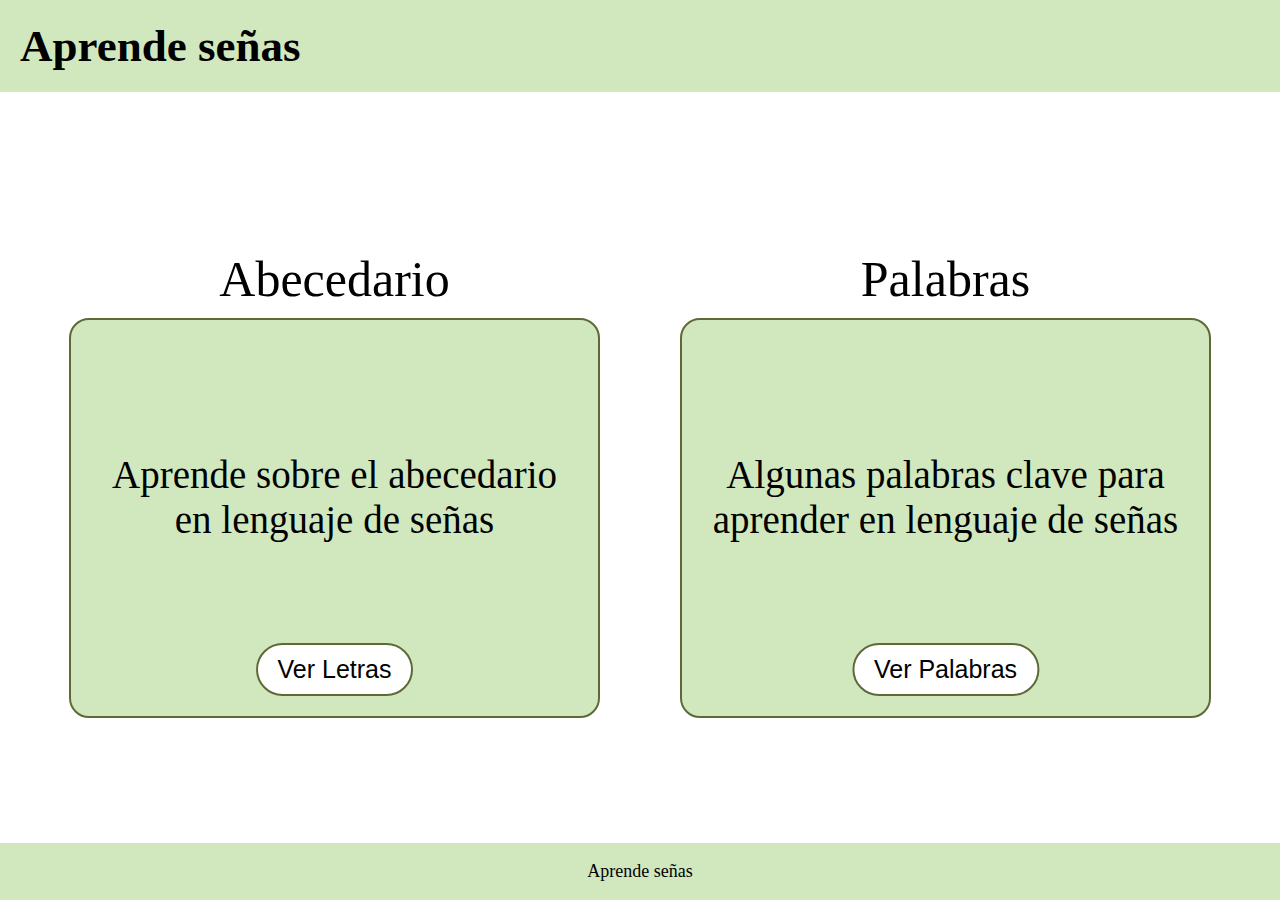
<file: AA-LENGUAJE DE SEÑAS/index.html>
<!DOCTYPE html>
<html lang="es">
<head>
    <meta charset="UTF-8">
    <meta name="viewport" content="width=device-width, initial-scale=1.0">
    <title>Lenguaje de señas</title>
    <link rel="stylesheet" href="css/index.css">
</head>
<body>
    <header class="header">
        <div class="header-content">
            <h1 class="header-title">Aprende señas</h1>
            
        </div>
    </header>

    <section class="content">
        <div class="square">
            <div class="square-title">Abecedario</div>
            <p class="square-description">Aprende sobre el abecedario en lenguaje de señas</p>
            <button class="button button-letras">Ver Letras</button>
        </div>
        <div class="square">
            <div class="square-title">Palabras</div>
            <p class="square-description">Algunas palabras clave para aprender en lenguaje de señas</p>
            <button class="button button-palabras">Ver Palabras</button>
        </div>
    </section>
    
    <footer class="footer">
        <p class="footer-text">Aprende señas</p>
    </footer>

    <script src="js/index.js"></script>
</body>
</html>
</file>
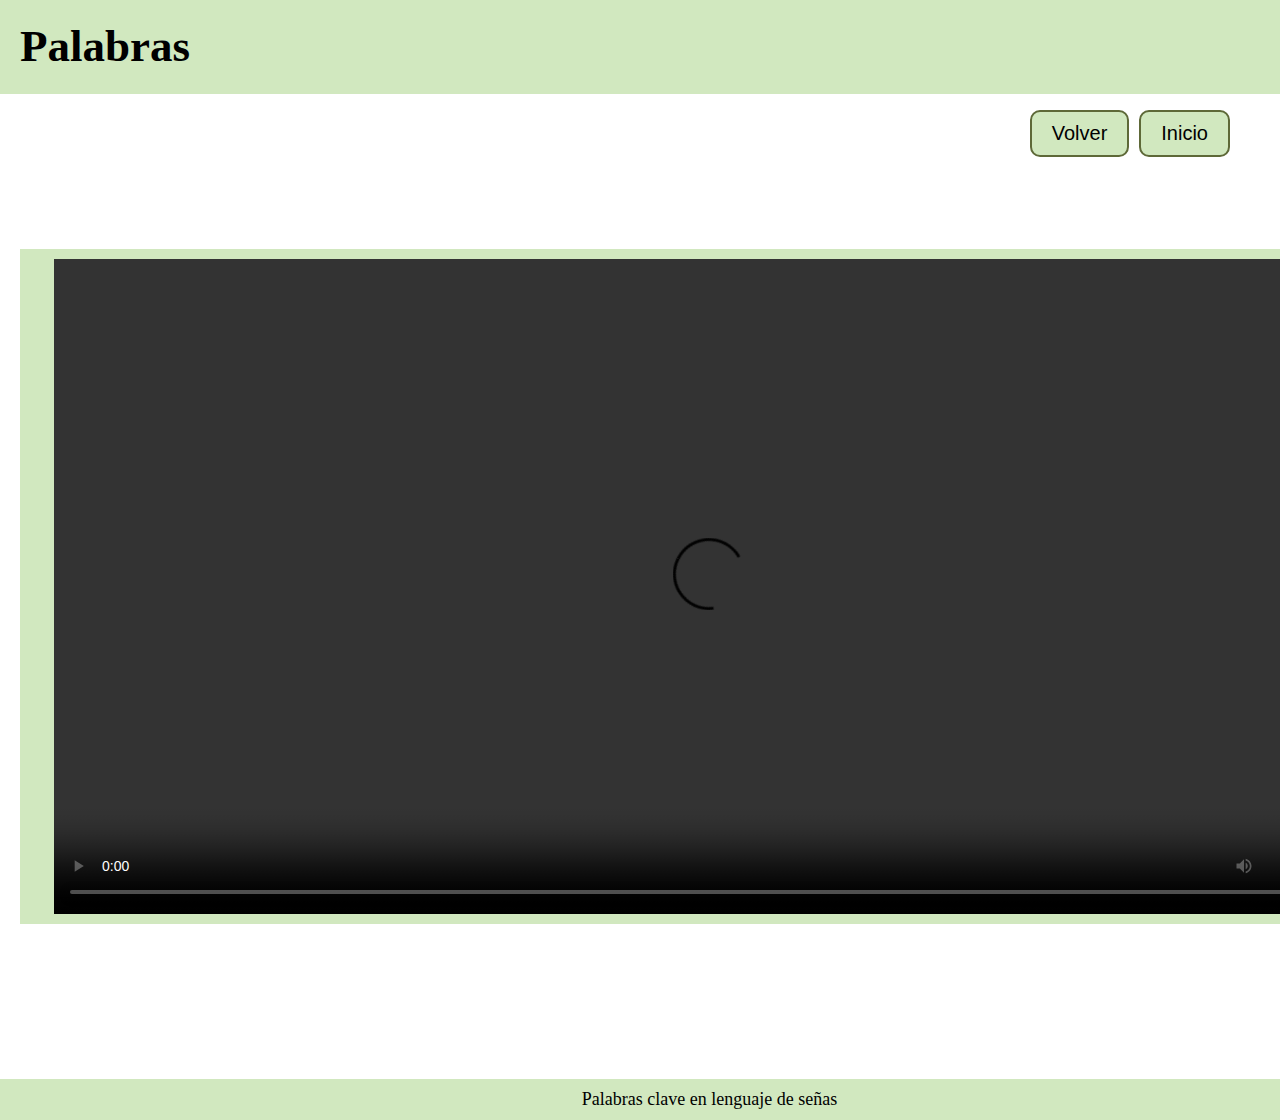
<file: AA-LENGUAJE DE SEÑAS/paginaCinco.html>
<!DOCTYPE html>
<html lang="es">

<head>
    <meta charset="UTF-8">
    <meta name="viewport" content="width=device-width, initial-scale=1.0">
    <title>Palabras</title>
    <link rel="stylesheet" href="css/index.css"> 
    <link rel="stylesheet" href="css/paginaCinco.css"> 
</head>

<body>
    <header class="header">
        <div class="header-content">
            <h1 class="header-title">Palabras</h1>
            
        </div>
    </header>

    <div class="main-content">
        <div class="word-title-container">
            <h2 class="word-title"></h2>
        </div>

        <div class="video-container">
            <div class="video-rectangle">
                <video id="videoPlayer" controls>
                    <source id="videoSource" src="" type="video/mp4">
                </video>
            </div>
        </div>

        <div class="video-message-container">
            <p class="video-message"></p>
        </div>
    </div>

    <div class="button-container">
        <button class="nav-button volver-button">Volver</button>
        <button class="nav-button start-button">Inicio</button>
    </div>

    <footer class="footer">
        <p class="footer-text">Palabras clave en lenguaje de señas</p>
    </footer>

    <script src="js/paginaCinco.js"></script>
</body>

</html>
</file>
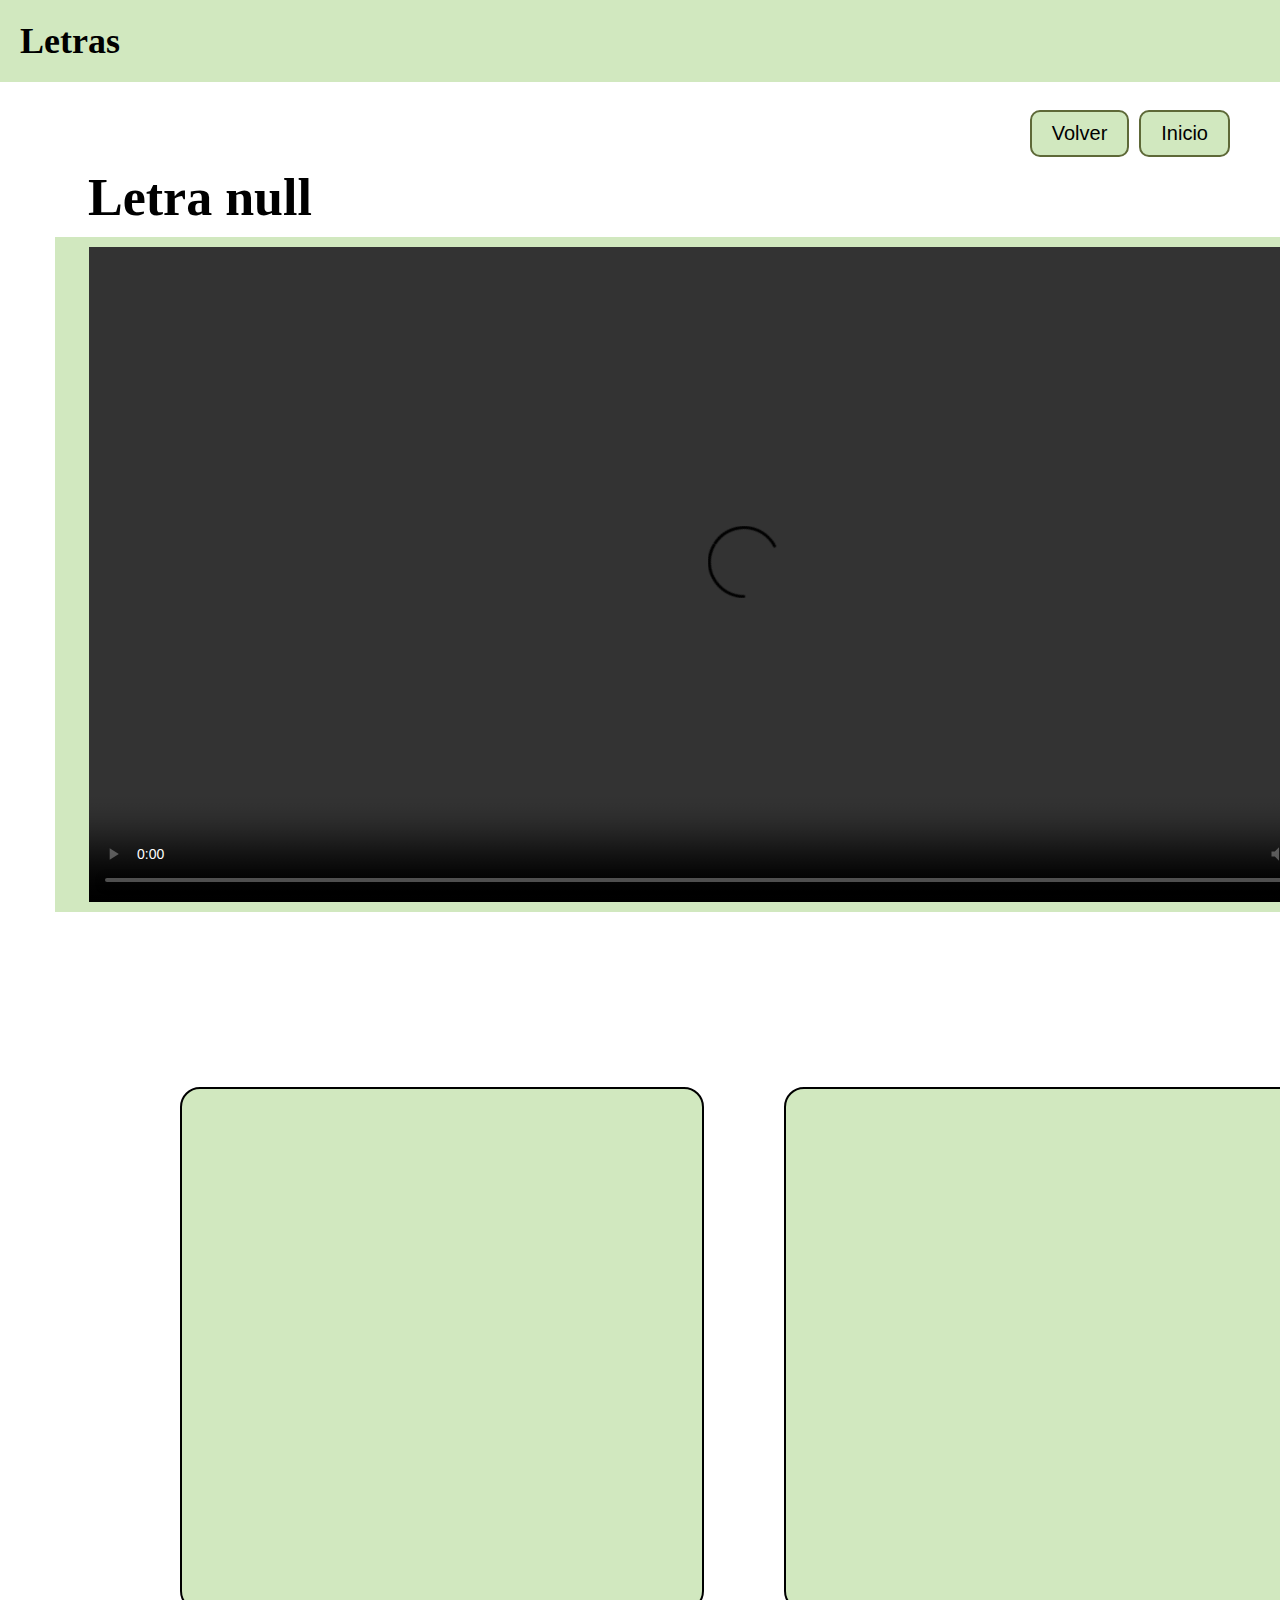
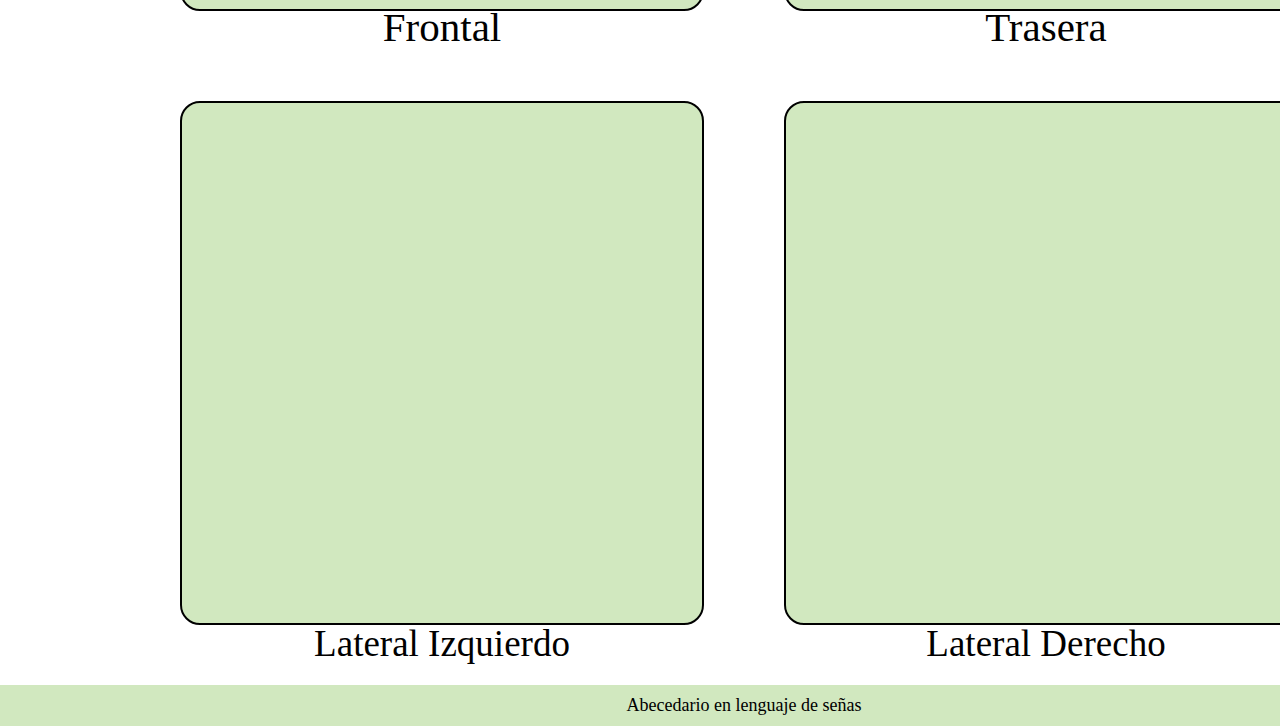
<file: AA-LENGUAJE DE SEÑAS/paginaCuatro.html>
<!DOCTYPE html>
<html lang="es">
<head>
    <meta charset="UTF-8">
    <meta name="viewport" content="width=device-width, initial-scale=1.0">
    <title>Letras</title>
    <link rel="stylesheet" href="css/index.css">
    <link rel="stylesheet" href="css/paginaCuatro.css">
    <link rel="stylesheet" href="css/letras.css">
</head>
<body>
    <header class="header">
        <div class="header-content">
            <h1 class="header-title">Letras</h1>
        </div>
    </header>

    <div class="main-content">
        <h2 class="letter-title">Letra A</h2>
        
        <div class="video-container">
            <div class="video-rectangle">
                <video id="videoPlayer" controls>
                    <source id="videoSource" src="" type="video/mp4">
                </video>
            </div>
            <div class="additional-squares">
                <div class="square frontal"></div>
                <div class="square trasera"></div>
            </div>
            <div class="additional-squares">
                <div class="square izquierda"></div>
                <div class="square derecha"></div>
            </div>
        </div>
    </div>

    <div class="button-container">
        <button class="nav-button volver-button">Volver</button>
        <button class="nav-button start-button">Inicio</button>
    </div>

    <footer class="footer"> 
        <p class="footer-text">Abecedario en lenguaje de señas</p>
    </footer>

    <script src="js/paginaCuatro.js"></script>
</body>
</html>
</file>
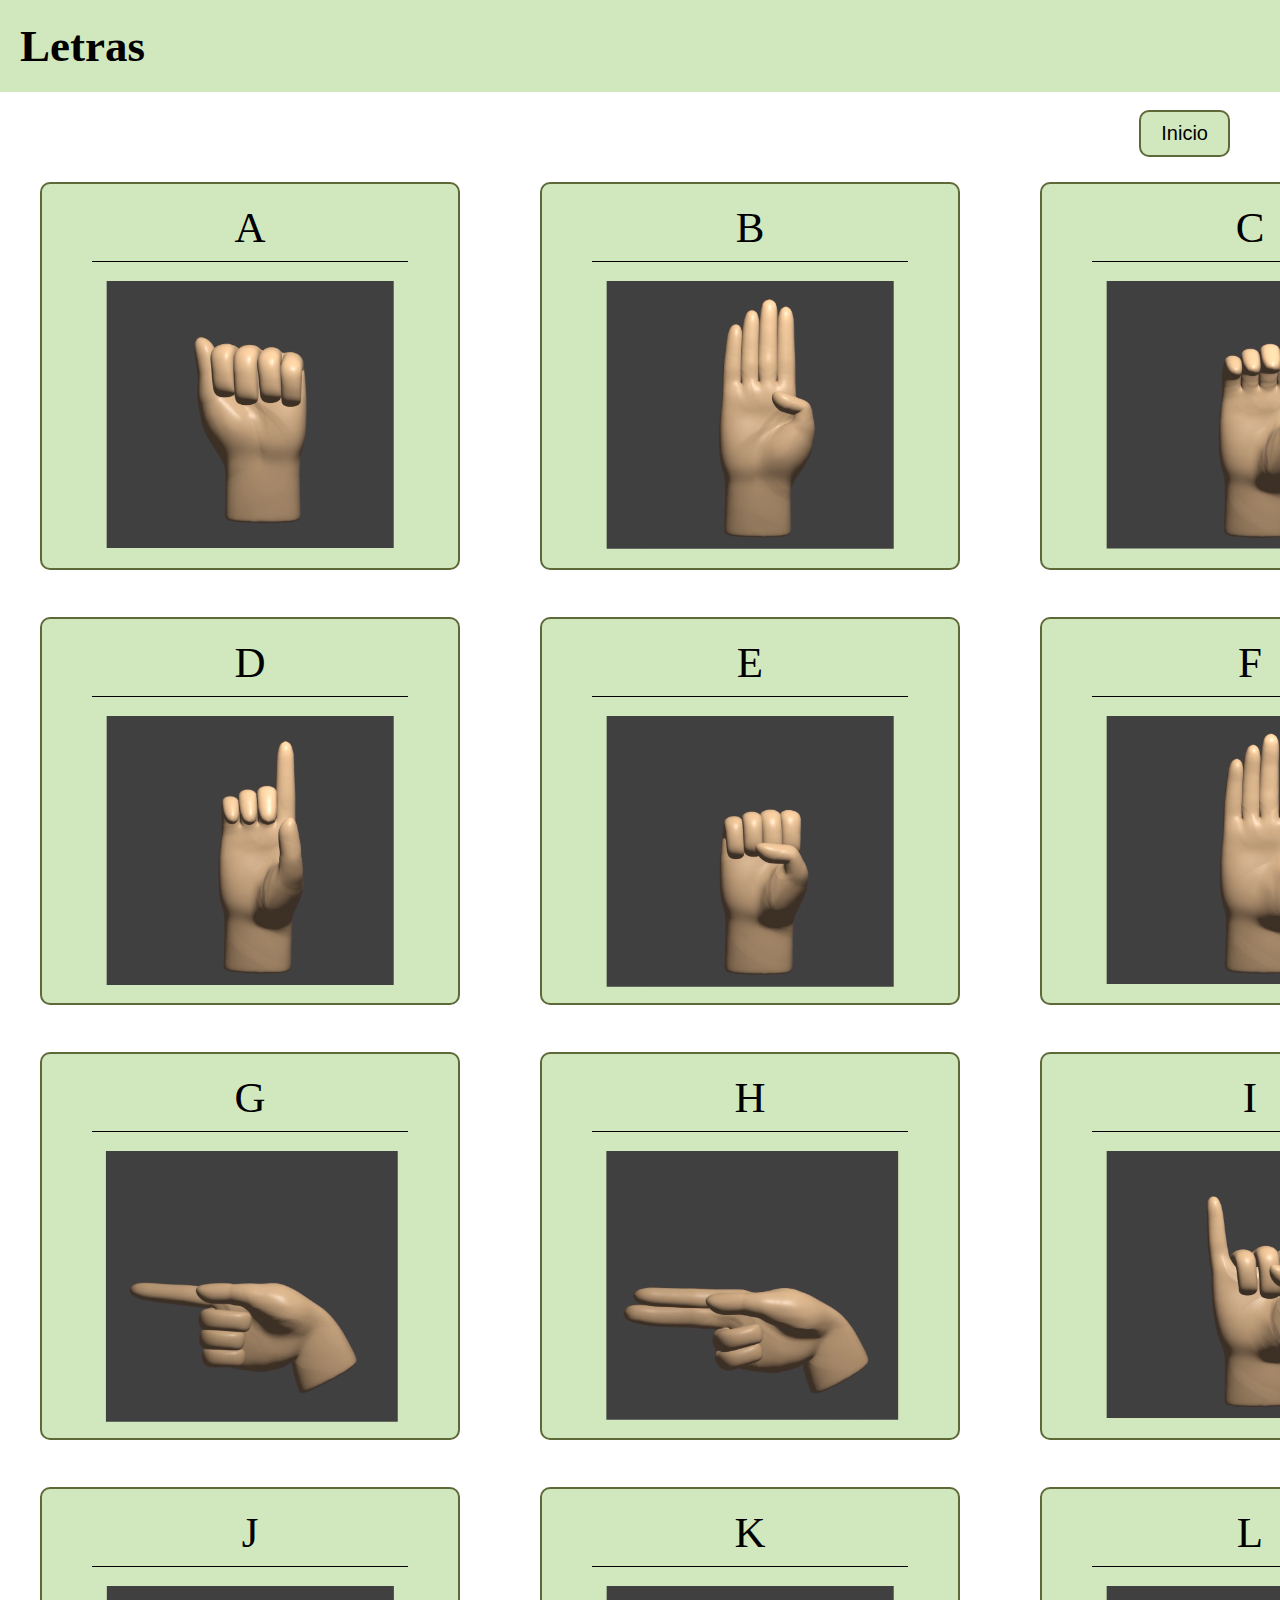
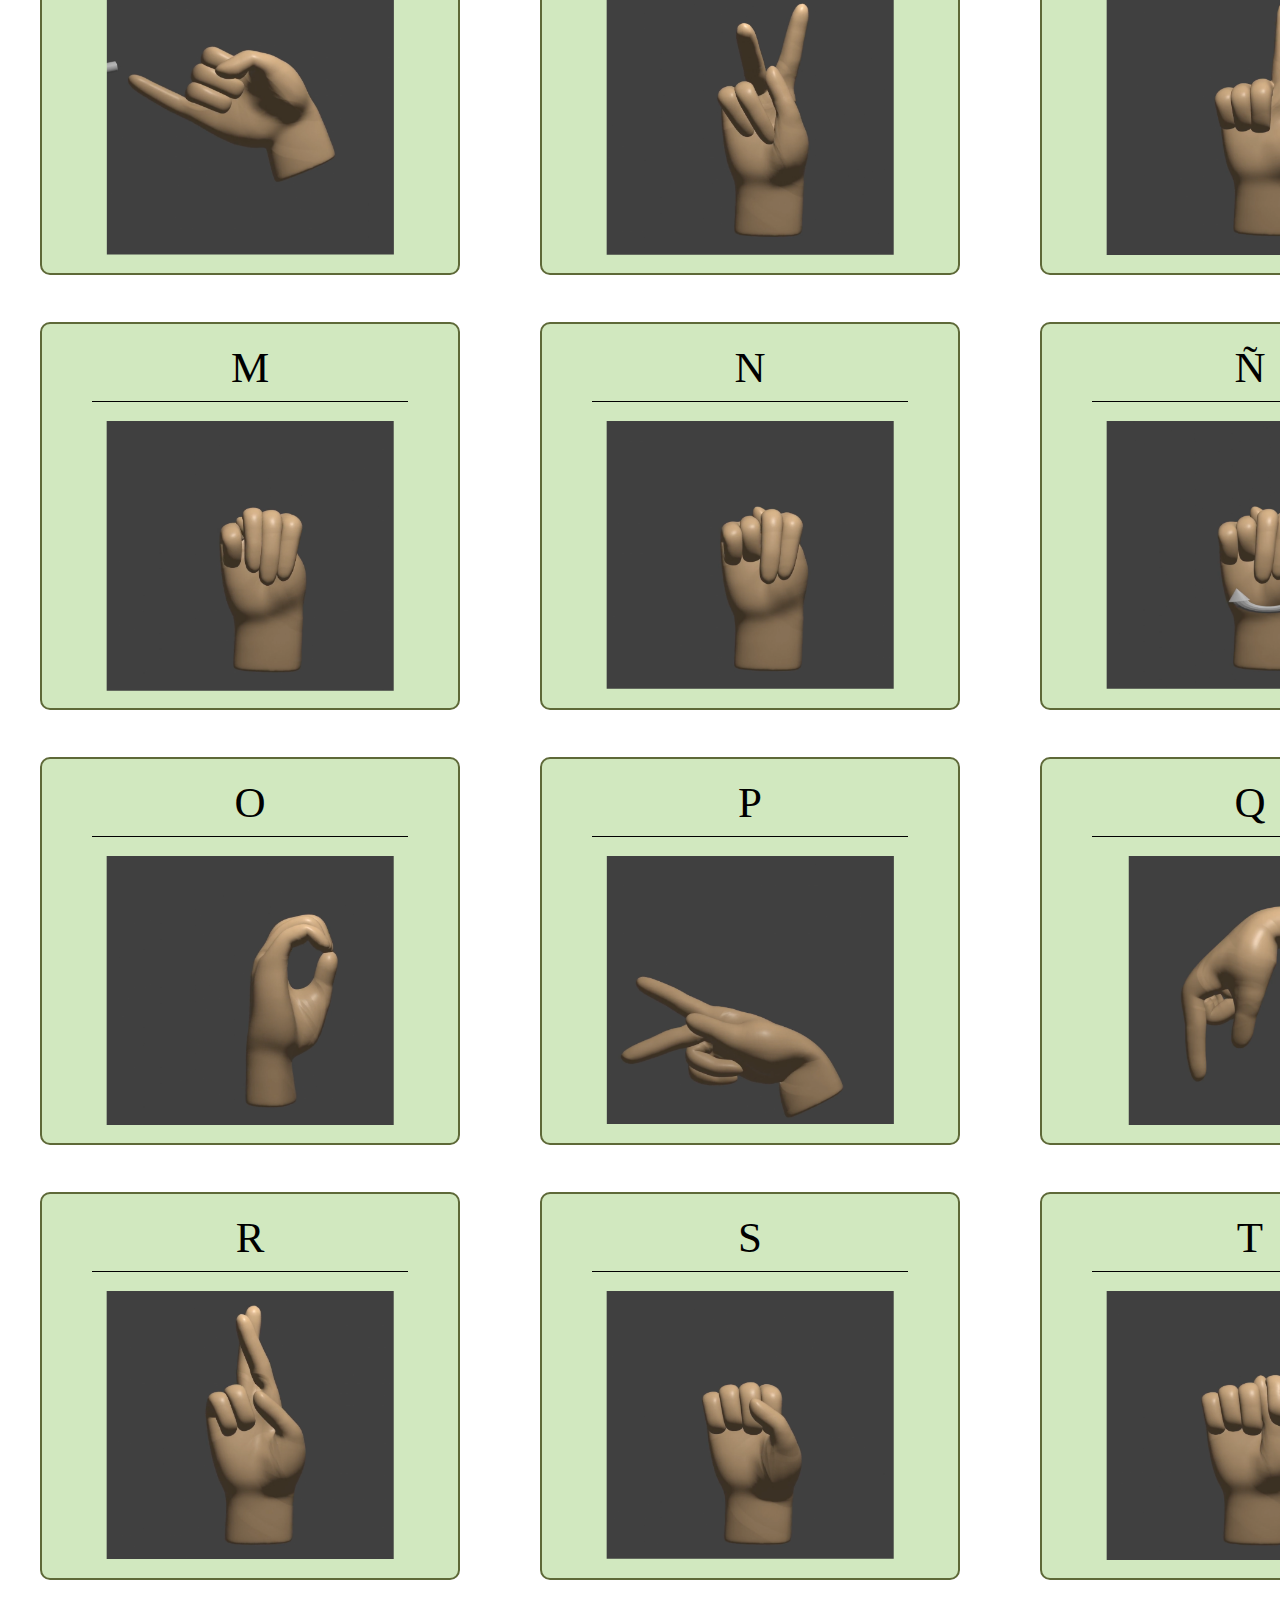
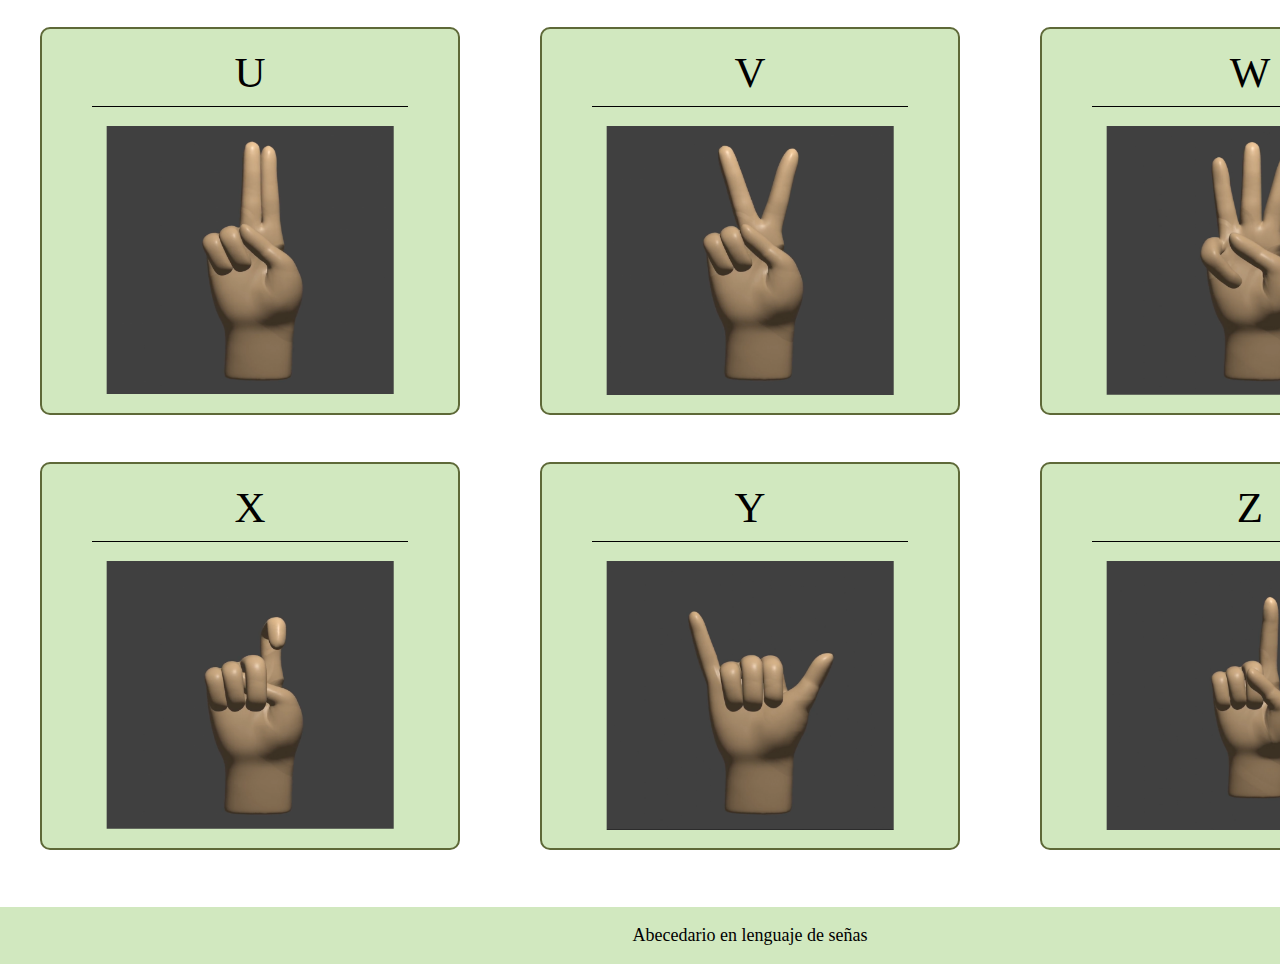
<file: AA-LENGUAJE DE SEÑAS/paginaDos.html>
<!DOCTYPE html>
<html lang="es">
<head>
    <meta charset="UTF-8">
    <meta name="viewport" content="width=device-width, initial-scale=1.0">
    <title>Letras</title>
    <link rel="stylesheet" href="css/index.css"> 
    <link rel="stylesheet" href="css/paginaDos.css"> 
</head>
<body>

    <header class="header">
        <div class="header-content">
            <h1 class="header-title">Letras</h1> 
        </div>
    </header>

    <div class="container" id="cuadradosContainer">
    </div>

    <div class="button-container">
        <button class="nav-button start-button">Inicio</button>
    </div>

    <footer class="footer">
        <p class="footer-text">Abecedario en lenguaje de señas</p>
    </footer>

    <script src="js/paginaDos.js"></script>
</body>
</html>
</file>
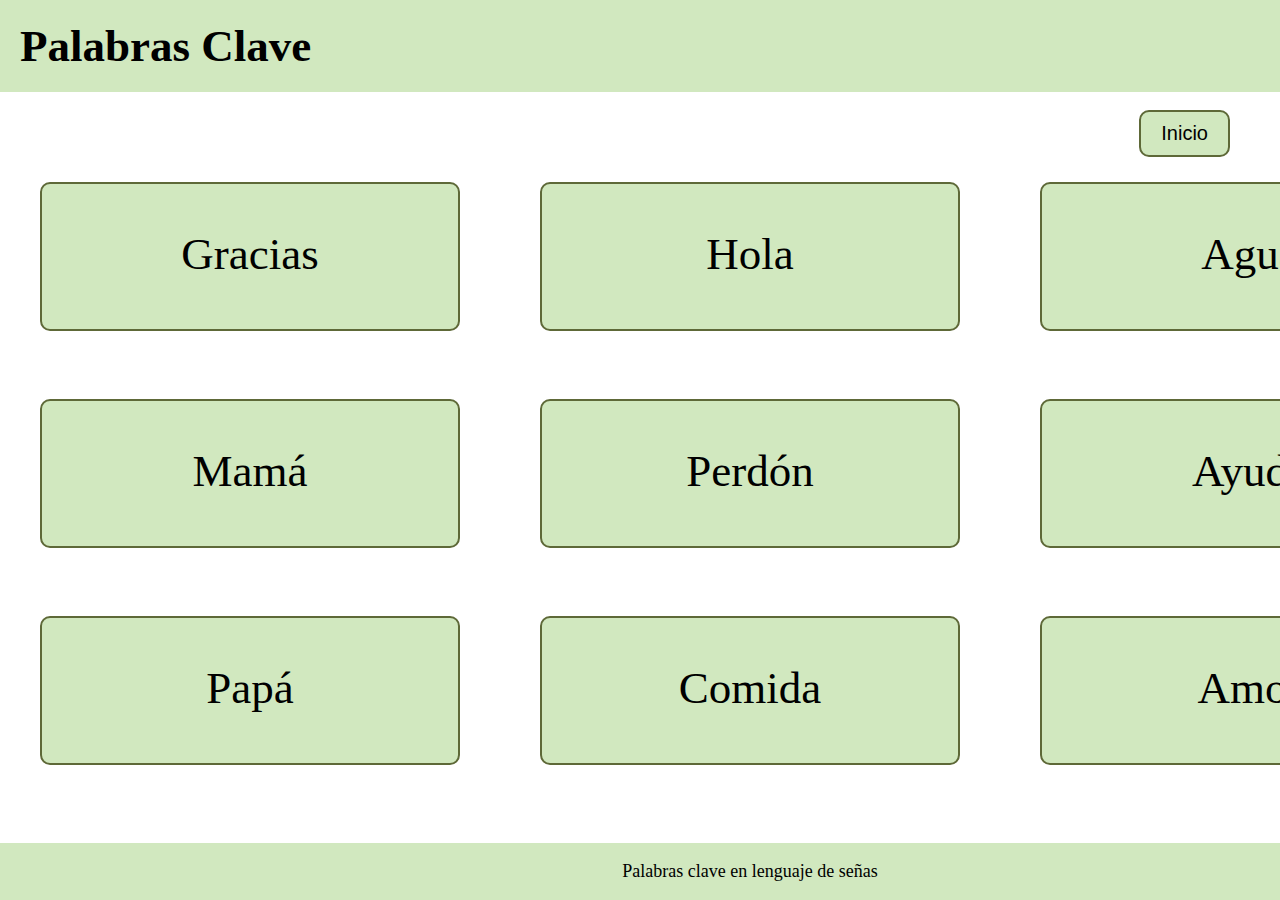
<file: AA-LENGUAJE DE SEÑAS/paginaTres.html>
<!DOCTYPE html>
<html lang="es">
<head>
    <meta charset="UTF-8">
    <meta name="viewport" content="width=device-width, initial-scale=1.0">
    <title>Palabras</title>
    <link rel="stylesheet" href="css/index.css"> 
    <link rel="stylesheet" href="css/paginaTres.css">
</head>
<body>
    <header class="header">
        <div class="header-content">
            <h1 class="header-title">Palabras Clave</h1> 
        </div>
    </header>

    <div class="container" id="cuadradosContainer">
    </div>

    <button class="start-button">Inicio</button>

    <footer class="footer">
        <p class="footer-text">Palabras clave en lenguaje de señas</p> 
    </footer>

    <script src="js/paginaTres.js"></script>
</body>
</html>
</file>
<file: AA-LENGUAJE DE SEÑAS/css/index.css>
body {
    margin: 0;
    font-family: Merriweather, serif;
    display: grid;
    grid-template-rows: auto 1fr auto; 
    min-height: 100vh; 
}

.header {
    background-color: #d1e8bf;
    font-family: Merriweather, serif;
    color: #000000;
    padding: 20px;
    grid-row: 1; 
}

.header-content {
    display: flex;
    justify-content: space-between;
    align-items: center;
}

.header-title {
    margin: 0;
    font-size: 45px;
    font-family: Merriweather, serif;

}

.footer {
    background-color: #d1e8bf;
    color: #000000;
    text-align: center;
    grid-row: 3; 
    font-size: 18px;
}

.content {
    display: flex;
    justify-content: center;
    align-items: center;
    flex-wrap: wrap;
    margin-top: 100px; 
}

.square {
    position: relative; 
    width: 527px; 
    height: 326px; 
    background-color: #d1e8bf; 
    border: 2px solid #5e6938; 
    border-radius: 20px; 
    margin: 40px; 
    text-align: center;
    padding-top: 70px;
}

.square-title {
    position: absolute; 
    top: -70px; 
    left: 50%; 
    transform: translateX(-50%); 
    font-size: 50px; 
}

.square-description {
    font-size: 39px; 
    position: absolute; 
    bottom: 135px;
    left: 50%;
    transform: translateX(-50%); 
    width: 90%; 
}

.button {
    position: absolute;
    bottom: 20px;
    left: 50%; 
    transform: translateX(-50%); 
    background-color: #ffffff; 
    border: 2px solid #5e6938; 
    border-radius: 35px; 
    padding: 10px 20px; 
    cursor: pointer; 
    font-size: 25px;
}

.button:hover {
    background-color: #5e6938;
    border: 2px solid #ffffff; 
    color: white;
}
</file>
<file: AA-LENGUAJE DE SEÑAS/css/paginaCinco.css>
.header {
    background-color: #d1e8bf;
    text-align: center;
    border-bottom: 2px solid #d1e8bf;
}

.header-content {
    display: flex;
    justify-content: space-between;
    align-items: center;
}

.header-title {
    font-size: 45px;
    color: black;
}

.main-content {
    padding: 20px;
    text-align: center;
    position: relative; 
}

.video-rectangle {
    width: 1379px; 
    height: 675px; 
    background-color: #d1e8bf; 
    margin: 135px auto ; 
    display: flex;
    justify-content: center;
    align-items: center;
}

.video-rectangle video {
    width: 95%;
    height: 97%;
    object-fit: cover; 
}

.letter-title {
    position: absolute; 
    top: 43px; 
    left: 88px; 
    font-size: 52px; 
    color: black; 
}

.button-container {
    position: absolute;
    top: 110px;
    right: 50px;
    display: flex;
    gap: 10px;
}

.nav-button {
    padding: 10px 20px;
    font-size: 20px;
    background-color: #d1e8bf;
    border: 2px solid #5e6938;
    border-radius: 10px;
    cursor: pointer;
}

.nav-button:hover {
    background-color: #a5b95d;
}

.footer {
    background-color: #d1e8bf;
    padding: 10px;
    text-align: center;
}

.footer-text {
    font-size: 18px;
    color: black;
    margin: 0;
}

.word-title{
    position: absolute;
    top: 6%;
    left: 10%;
    transform: translateX(-50%);
    font-size: 48px;
    color: rgb(0, 0, 0);
}

.video-message{
    position: absolute;
    top: 73%;
    left: 50%;
    transform: translateX(-50%);
    font-size: 35px;
    color: #ffffff;
}
</file>
<file: AA-LENGUAJE DE SEÑAS/css/paginaCuatro.css>
.header {
    background-color: #d1e8bf;
    padding: 20px;
    text-align: center;
    border-bottom: 2px solid d1e8bf;
}

.header-content {
    display: flex;
    justify-content: space-between;
    align-items: center;
}

.header-title {
    font-size: 36px;
    color: black;
    margin: 0;
}

.main-content {
    padding: 20px;
    text-align: center;
    position: relative; 
}

.video-rectangle {
    width: 1379px; 
    height: 675px; 
    background-color: #d1e8bf; 
    margin: 135px auto ; 
    display: flex;
    justify-content: center;
    align-items: center;
}

.video-rectangle video {
    width: 95%;
    height: 97%;
    object-fit: cover; 
}

.letter-title {
    position: absolute; 
    top: 43px; 
    left: 88px; 
    font-size: 52px; 
    color: black; 
}

.additional-squares {
    display: flex;
    justify-content: space-between;
    margin-top: 10px;
    margin-left: 120px; 
    margin-right: 120px;
}

.additional-squares .square {
    width: 520px; 
    height: 450px; 
    background-color: #d1e8bf; 
    border: 2px solid #000; 
    position: relative;
}

.additional-squares .square::after {
    position: absolute; 
    bottom: -25px; 
    left: 50%; 
    transform: translateX(-50%); 
    font-size: 41px; 
    color: black; 
}

.additional-squares .frontal::after {
    content: "Frontal"; 
    position: absolute; 
    bottom: -42px; 
    left: 50%; 
    transform: translateX(-50%); 
    font-size: 41px; 
    color: black; 
}

.additional-squares .trasera::after {
    content: "Trasera"; 
    position: absolute; 
    bottom: -42px; 
    left: 50%; 
    transform: translateX(-50%); 
    font-size: 41px; 
    color: black; 
}

.additional-squares .derecha::after {
    content: "Lateral Derecho"; 
    position: absolute; 
    bottom: -42px; 
    left: 50%; 
    transform: translateX(-50%); 
    font-size: 37px; 
    color: black; 
}

.additional-squares .izquierda::after {
    content: "Lateral Izquierdo"; 
    position: absolute; 
    bottom: -42px; 
    left: 50%; 
    transform: translateX(-50%); 
    font-size: 37px; 
    color: black; 
}

.button-container {
    position: absolute;
    top: 110px;
    right: 50px;
    display: flex;
    gap: 10px;
}

.nav-button {
    padding: 10px 20px;
    font-size: 20px;
    background-color: #d1e8bf;
    border: 2px solid #5e6938;
    border-radius: 10px;
    cursor: pointer;
}

.nav-button:hover {
    background-color: d1e8bf;
}

.footer {
    background-color: #d1e8bf;
    padding: 10px;
    text-align: center;
}

.footer-text {
    font-size: 18px;
    color: black;
    margin: 0;
}

.video-text {
    position: absolute;
    bottom: 1390px;
    left: 50%;
    transform: translateX(-50%);
    font-size: 35px;
    color: rgb(255, 255, 255);
}

.vistas {
    position: absolute;
    bottom: 1180px;
    left: 50%;
    transform: translateX(-50%);
    font-size: 35px;
    color: rgb(0, 0, 0);
}
</file>
<file: AA-LENGUAJE DE SEÑAS/css/letras.css>
.Letra_Frontal{
    width: 55%; 
    height: auto;
    position: relative; 
    top: -1213px; 
    left: 25px; 
    clip-path: inset(0 20% 0 20%);
}
.Letra_Trasera{
    width: 55%; 
    height: auto;
    position: relative;
    top: -1679px; 
    left: 660px; 
    clip-path: inset(0 20% 0 20%);
}
.Letra_Derecha{
    width: 55%; 
    height: auto;
    position: relative;
    top: -1537px; 
    left: 660px; 
    clip-path: inset(0 20% 0 20%);
}
.Letra_Izquierda{
    width: 55%; 
    height: auto;
    position: relative;
    top: -2007px; 
    left: 25px; 
    clip-path: inset(0 20% 0 20%);
}

.Letra_Frontal_G{
    width: 55%; 
    height: auto;
    position: relative;
    top: -1213px; 
    left: 145px; 
    clip-path: inset(0 34% 0 5%);
}
.Letra_Trasera_G{
    width: 55%; 
    height: auto;
    position: relative;
    top: -1679px; 
    left: 523px; 
    clip-path: inset(0 3% 0 36%);
}

.Letra_Frontal_J{
    width: 55%; 
    height: auto;
    position: relative;
    top: -1213px; 
    left: 150px; 
    clip-path: inset(0 37% 0 6%);
}
.Letra_Trasera_J{
    width: 55%; 
    height: auto;
    position: relative;
    top: -1679px; 
    left: 530px; 
    clip-path: inset(0 6% 0 37%);
}
.Letra_Derecha_J{
    width: 55%; 
    height: auto;
    position: relative;
    top: -1537px; 
    left: 660px; 
    clip-path: inset(0 20% 0 20%);
}
.Letra_Izquierda_J{
    width: 55%; 
    height: auto;
    position: relative;
    top: -2007px; 
    left: 25px; 
    clip-path: inset(0 20% 0 20%);
}
</file>
<file: AA-LENGUAJE DE SEÑAS/css/paginaDos.css>
.container {
    display: flex;
    flex-wrap: wrap;
    justify-content: space-between;
    width: 1500px; 
    margin: 50px auto; 
    cursor: pointer;
}

.square {
    position: relative;
    width: 416px; 
    height: 314px; 
    background-color: #d1e8bf; 
    border: 2px solid #5e6938; 
    border-radius: 10px; 
    margin-bottom: 7px; 
}

.square-line {
    position: absolute;
    top: 20%; 
    left: 50px;
    width: calc(100% - 100px);
    height: 1px; 
    background-color: black;
}

.square-letter {
    position: absolute; 
    top: 5%; 
    left: 50%; 
    transform: translateX(-50%); 
    font-size: 43px; 
    color: black; 
}

.start-button {
    position: absolute;
    top: 110px;
    right: 50px;
    padding: 10px 20px;
    font-size: 20px;
    background-color: #d1e8bf;
    border: 2px solid #5e6938;
    border-radius: 10px;
    cursor: pointer;
}

.start-button:hover {
    background-color: #a5b95d;
}

.square-alt {
    position: absolute;
    top: 50%;
    left: 50%;
    transform: translate(-50%, -50%);
    font-size: 20px;
    color: black;
    text-align: center;
    opacity: 0.7;
}

.square-image-A {
    width: 115%; 
    height: auto; 
    border-radius: 10px;
    position: relative; 
    top: 27px; 
    left: -31px;
    clip-path: inset(0 20% 0 20%);
}

.square-image-B {
    width: 115%; 
    height: auto; 
    border-radius: 10px;
    position: relative; 
    top: 27px; 
    left: -31px;
    clip-path: inset(0 20% 0 20%);
}

.square-image-C {
    width: 115%; 
    height: auto; 
    border-radius: 10px;
    position: relative; 
    top: 27px; 
    left: -31px;
    clip-path: inset(0 20% 0 20%);
}

.square-image-D {
    width: 115%; 
    height: auto; 
    border-radius: 10px;
    position: relative; 
    top: 27px; 
    left: -31px;
    clip-path: inset(0 20% 0 20%);
}
.square-image-E {
    width: 115%; 
    height: auto; 
    border-radius: 10px;
    position: relative; 
    top: 27px; 
    left: -31px;
    clip-path: inset(0 20% 0 20%);
}

.square-image-F {
    width: 115%; 
    height: auto; 
    border-radius: 10px;
    position: relative; 
    top: 27px; 
    left: -31px;
    clip-path: inset(0 20% 0 20%);
}
.square-image-G {
    width: 115%; 
    height: auto; 
    border-radius: 10px;
    position: relative; 
    top: 27px; 
    left: 40px;
    clip-path: inset(0 34% 0 5%);
}

.square-image-H {
    width: 115%; 
    height: auto; 
    border-radius: 10px;
    position: relative; 
    top: 27px; 
    left: 50px;
    clip-path: inset(0 36% 0 3%);
}
.square-image-I {
    width: 115%; 
    height: auto; 
    border-radius: 10px;
    position: relative; 
    top: 27px; 
    left: -31px;
    clip-path: inset(0 20% 0 20%);
}

.square-image-J {
    width: 115%; 
    height: auto; 
    border-radius: 10px;
    position: relative; 
    top: 27px; 
    left: 17px;
    clip-path: inset(0 30% 0 10%);
}

.square-image-K {
    width: 115%; 
    height: auto; 
    border-radius: 10px;
    position: relative; 
    top: 27px; 
    left: -31px;
    clip-path: inset(0 20% 0 20%);
}
.square-image-L {
    width: 115%; 
    height: auto; 
    border-radius: 10px;
    position: relative; 
    top: 27px; 
    left: -31px;
    clip-path: inset(0 20% 0 20%);
}
.square-image-M {
    width: 115%; 
    height: auto; 
    border-radius: 10px;
    position: relative; 
    top: 27px; 
    left: -31px;
    clip-path: inset(0 20% 0 20%);
}
.square-image-N {
    width: 115%; 
    height: auto; 
    border-radius: 10px;
    position: relative; 
    top: 27px; 
    left: -31px;
    clip-path: inset(0 20% 0 20%);
}
.square-image-O {
    width: 115%; 
    height: auto; 
    border-radius: 10px;
    position: relative; 
    top: 27px; 
    left: -31px;
    clip-path: inset(0 20% 0 20%);
}
.square-image-P {
    width: 115%; 
    height: auto; 
    border-radius: 10px;
    position: relative; 
    top: 27px; 
    left: 17px;
    clip-path: inset(0 30% 0 10%);
}
.square-image-Q {
    width: 115%; 
    height: auto; 
    border-radius: 10px;
    position: relative; 
    top: 27px; 
    left: 15px;
    clip-path: inset(0 30% 0 15%);
}
.square-image-R {
    width: 115%; 
    height: auto; 
    border-radius: 10px;
    position: relative; 
    top: 27px; 
    left: -31px;
    clip-path: inset(0 20% 0 20%);
}
.square-image-S {
    width: 115%; 
    height: auto; 
    border-radius: 10px;
    position: relative; 
    top: 27px; 
    left: -31px;
    clip-path: inset(0 20% 0 20%);
}
.square-image-T {
    width: 115%; 
    height: auto; 
    border-radius: 10px;
    position: relative; 
    top: 27px; 
    left: -31px;
    clip-path: inset(0 20% 0 20%);
}
.square-image-U {
    width: 115%; 
    height: auto; 
    border-radius: 10px;
    position: relative; 
    top: 27px; 
    left: -31px;
    clip-path: inset(0 20% 0 20%);
}
.square-image-V {
    width: 115%; 
    height: auto; 
    border-radius: 10px;
    position: relative; 
    top: 27px; 
    left: -31px;
    clip-path: inset(0 20% 0 20%);
}
.square-image-W {
    width: 115%; 
    height: auto; 
    border-radius: 10px;
    position: relative; 
    top: 27px; 
    left: -31px;
    clip-path: inset(0 20% 0 20%);
}
.square-image-X {
    width: 115%; 
    height: auto; 
    border-radius: 10px;
    position: relative; 
    top: 27px; 
    left: -31px;
    clip-path: inset(0 20% 0 20%);
}
.square-image-Y {
    width: 115%; 
    height: auto; 
    border-radius: 10px;
    position: relative; 
    top: 27px; 
    left: -31px;
    clip-path: inset(0 20% 0 20%);
}
.square-image-Z {
    width: 115%; 
    height: auto; 
    border-radius: 10px;
    position: relative; 
    top: 27px; 
    left: -31px;
    clip-path: inset(0 20% 0 20%);
}
.square-image-Ñ {
    width: 115%; 
    height: auto; 
    border-radius: 10px;
    position: relative; 
    top: 27px; 
    left: -31px;
    clip-path: inset(0 20% 0 20%);
}
</file>
<file: AA-LENGUAJE DE SEÑAS/css/paginaTres.css>
.container {
    display: flex;
    flex-wrap: wrap;
    justify-content: space-between;
    width: 1500px; 
    margin: 50px auto; 
    cursor: pointer;
}

.square {
    position: relative; 
    width: 416px;
    height: 75px;
    background-color: #d1e8bf; 
    border: 2px solid #5e6938;
    border-radius: 10px; 
    margin-bottom: 7px; 
}

.square-word {
    position: absolute; 
    left: 50%; 
    transform: translate(-50%, -50%); 
    font-size: 45px;
    color: black; 
}

.start-button {
    position: absolute;
    top: 110px;
    right: 50px;
    padding: 10px 20px;
    font-size: 20px;
    background-color: #d1e8bf;
    border: 2px solid #5e6938;
    border-radius: 10px;
    cursor: pointer;
}

.start-button:hover {
    background-color: #a5b95d;
}
</file>
